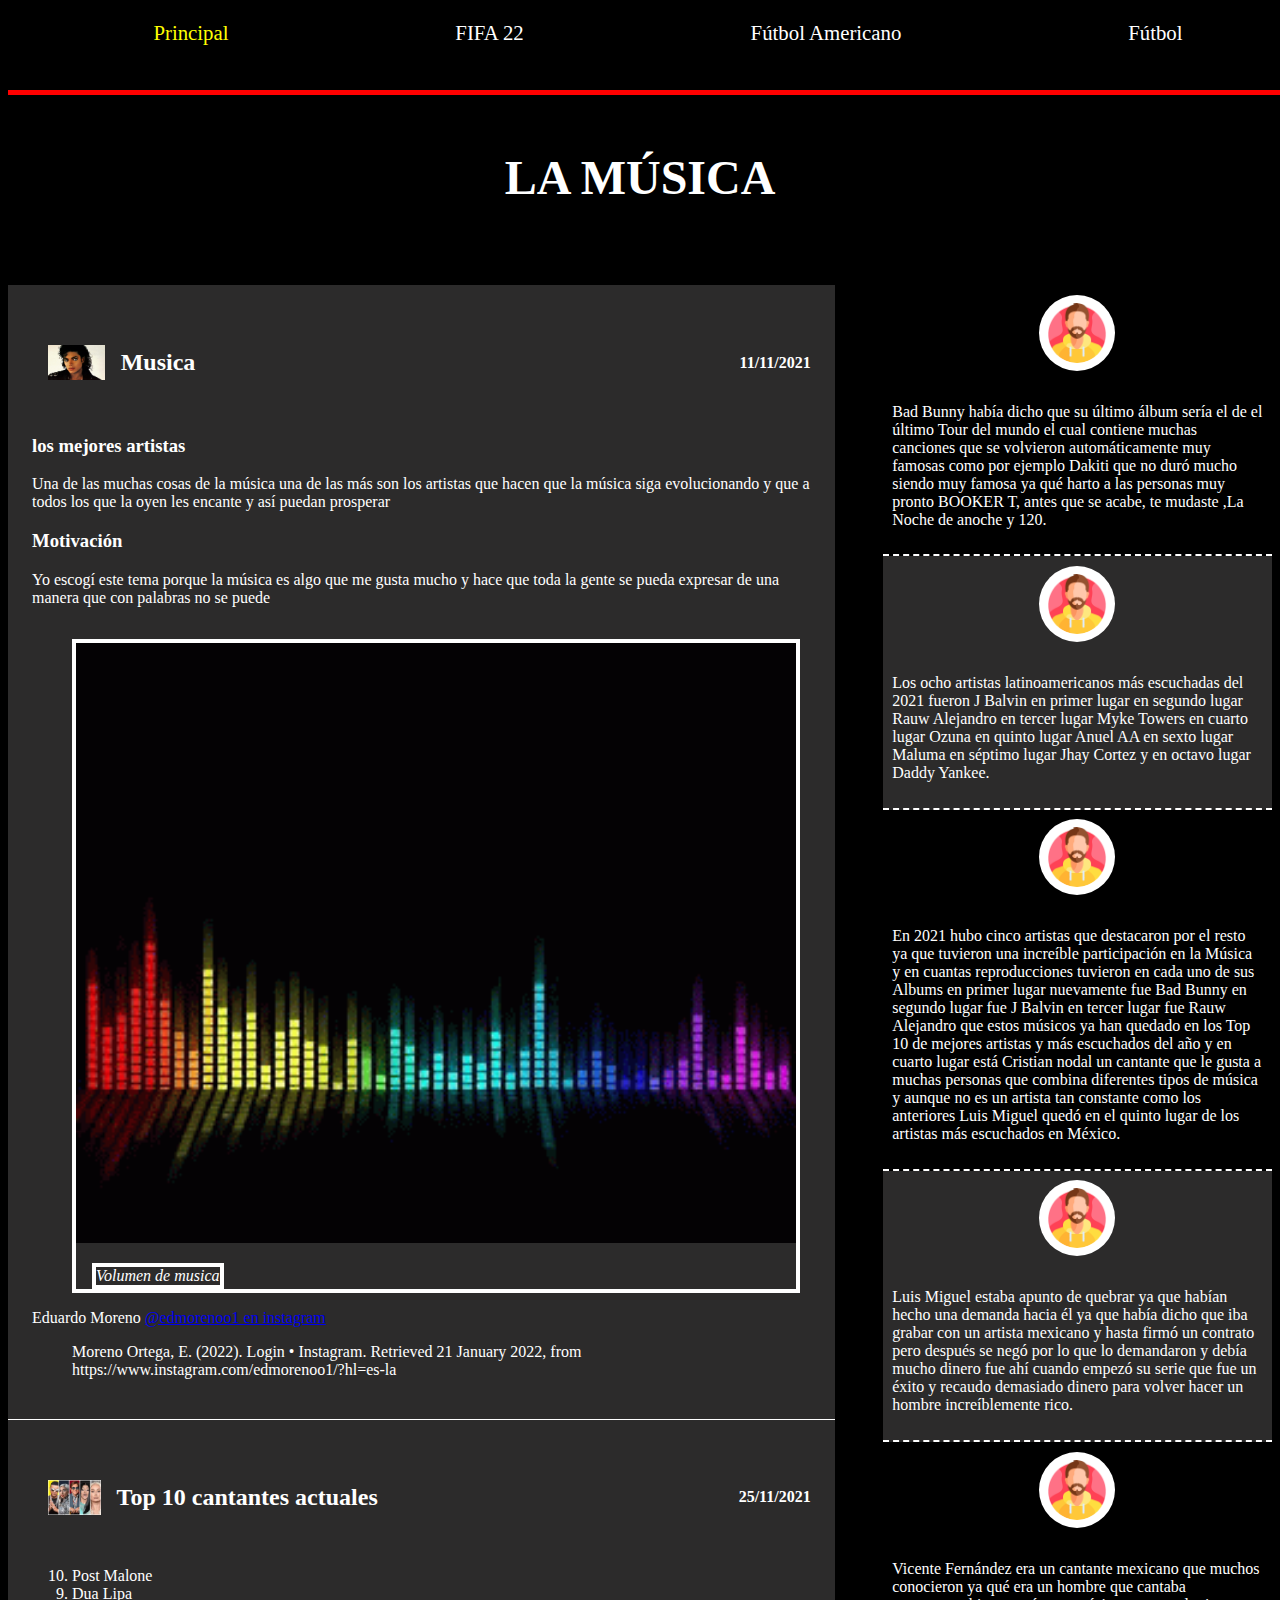
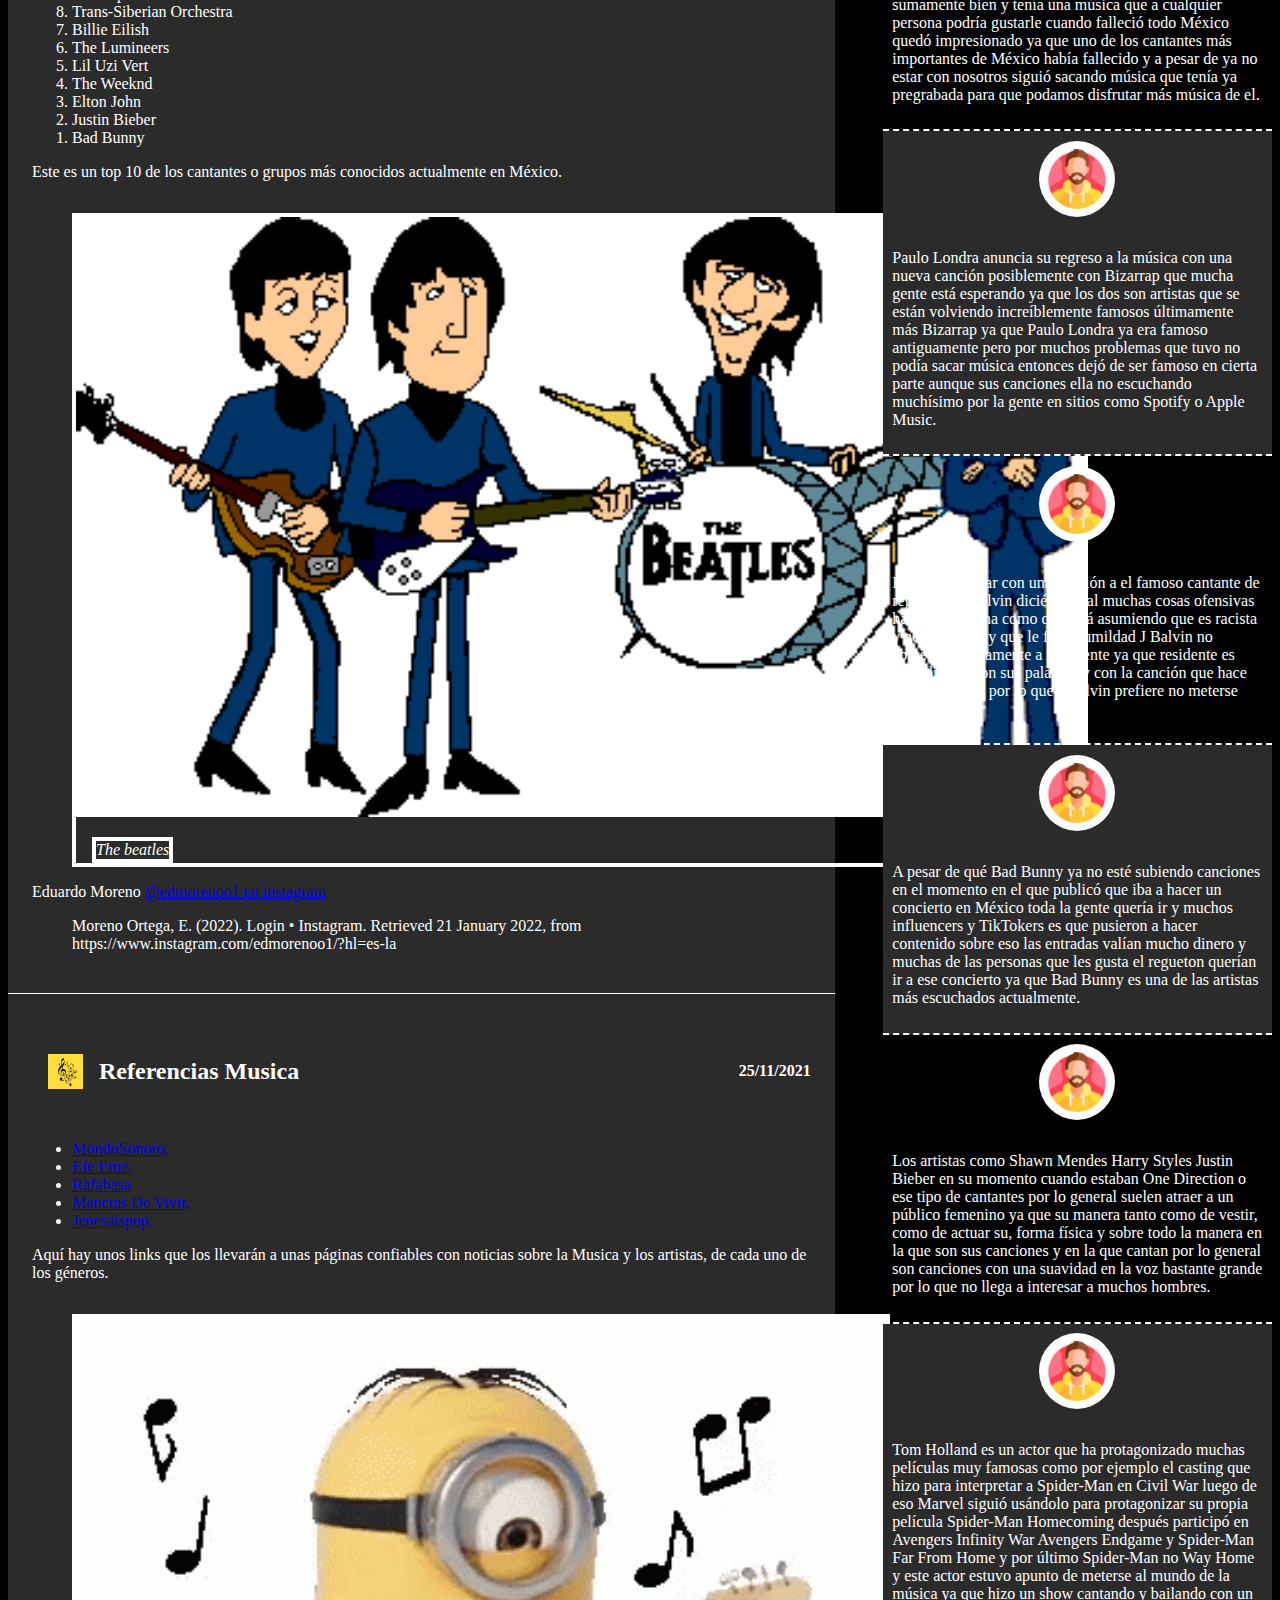
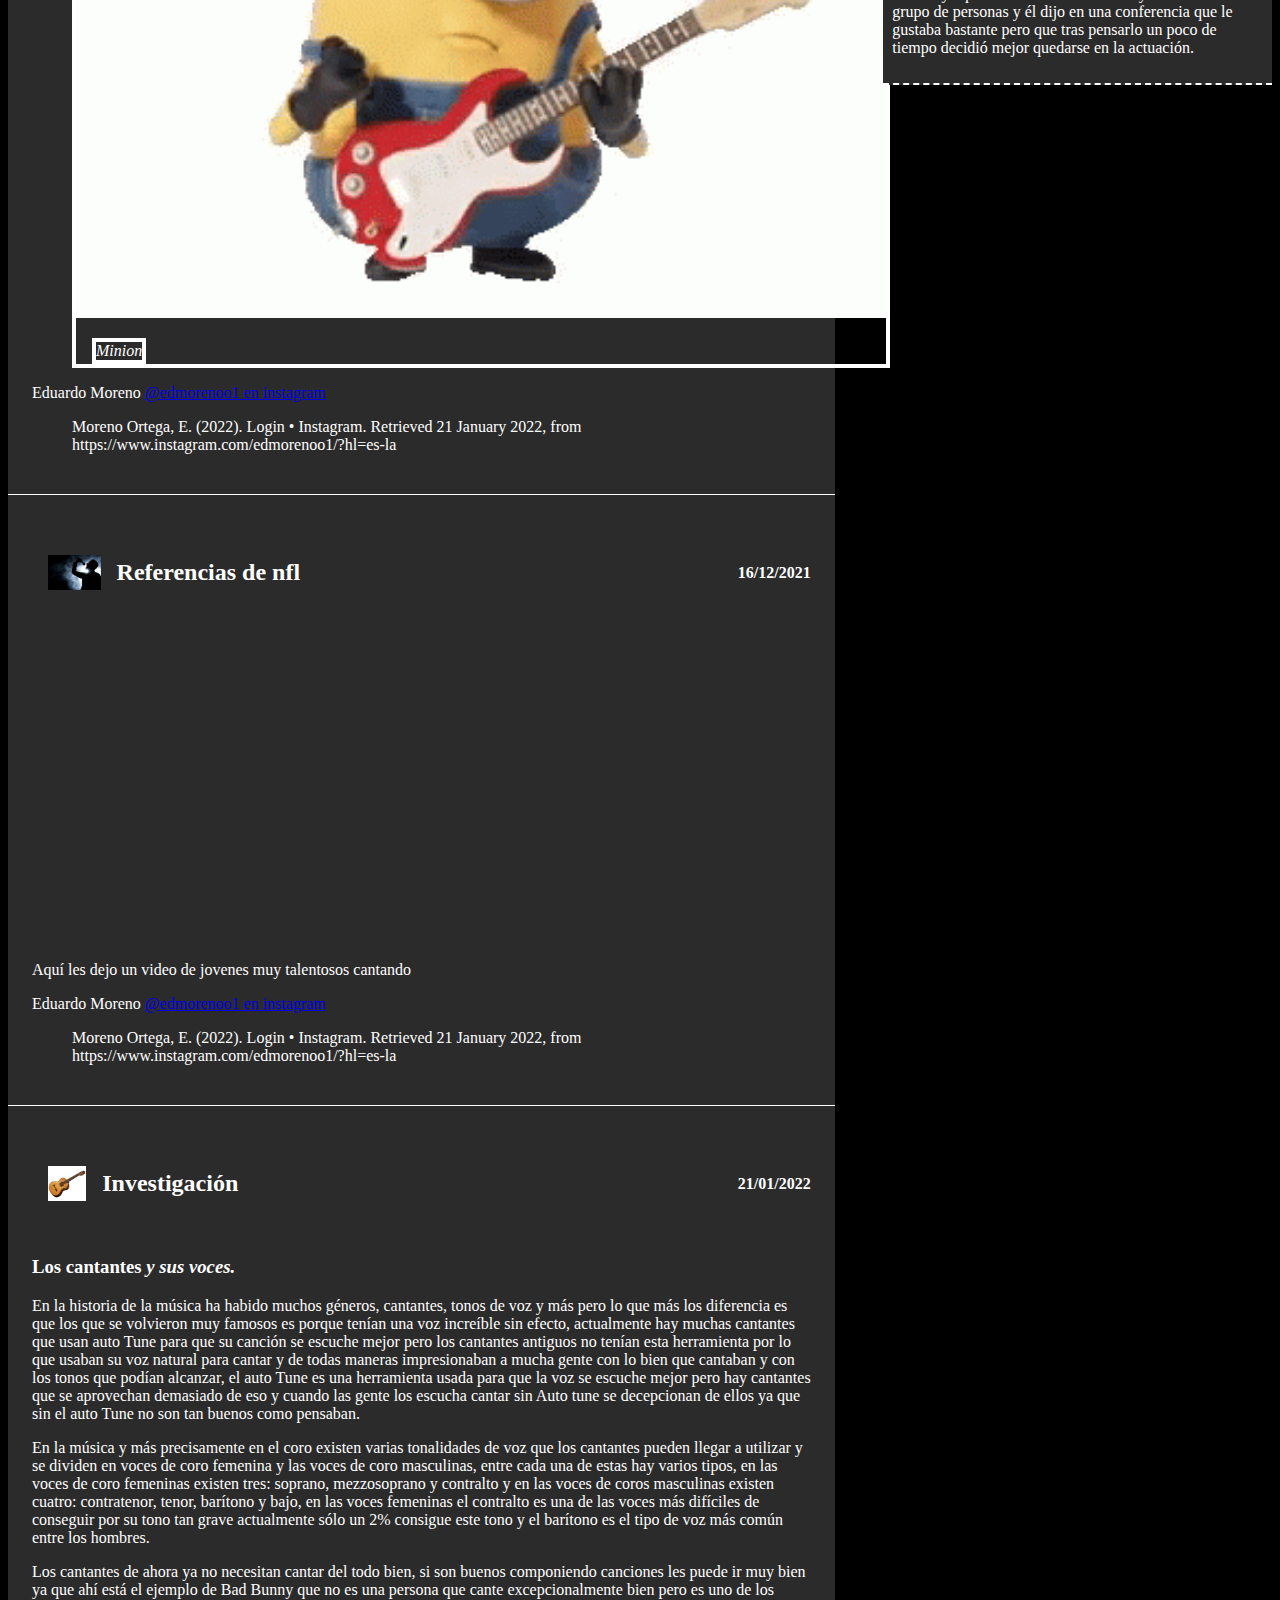
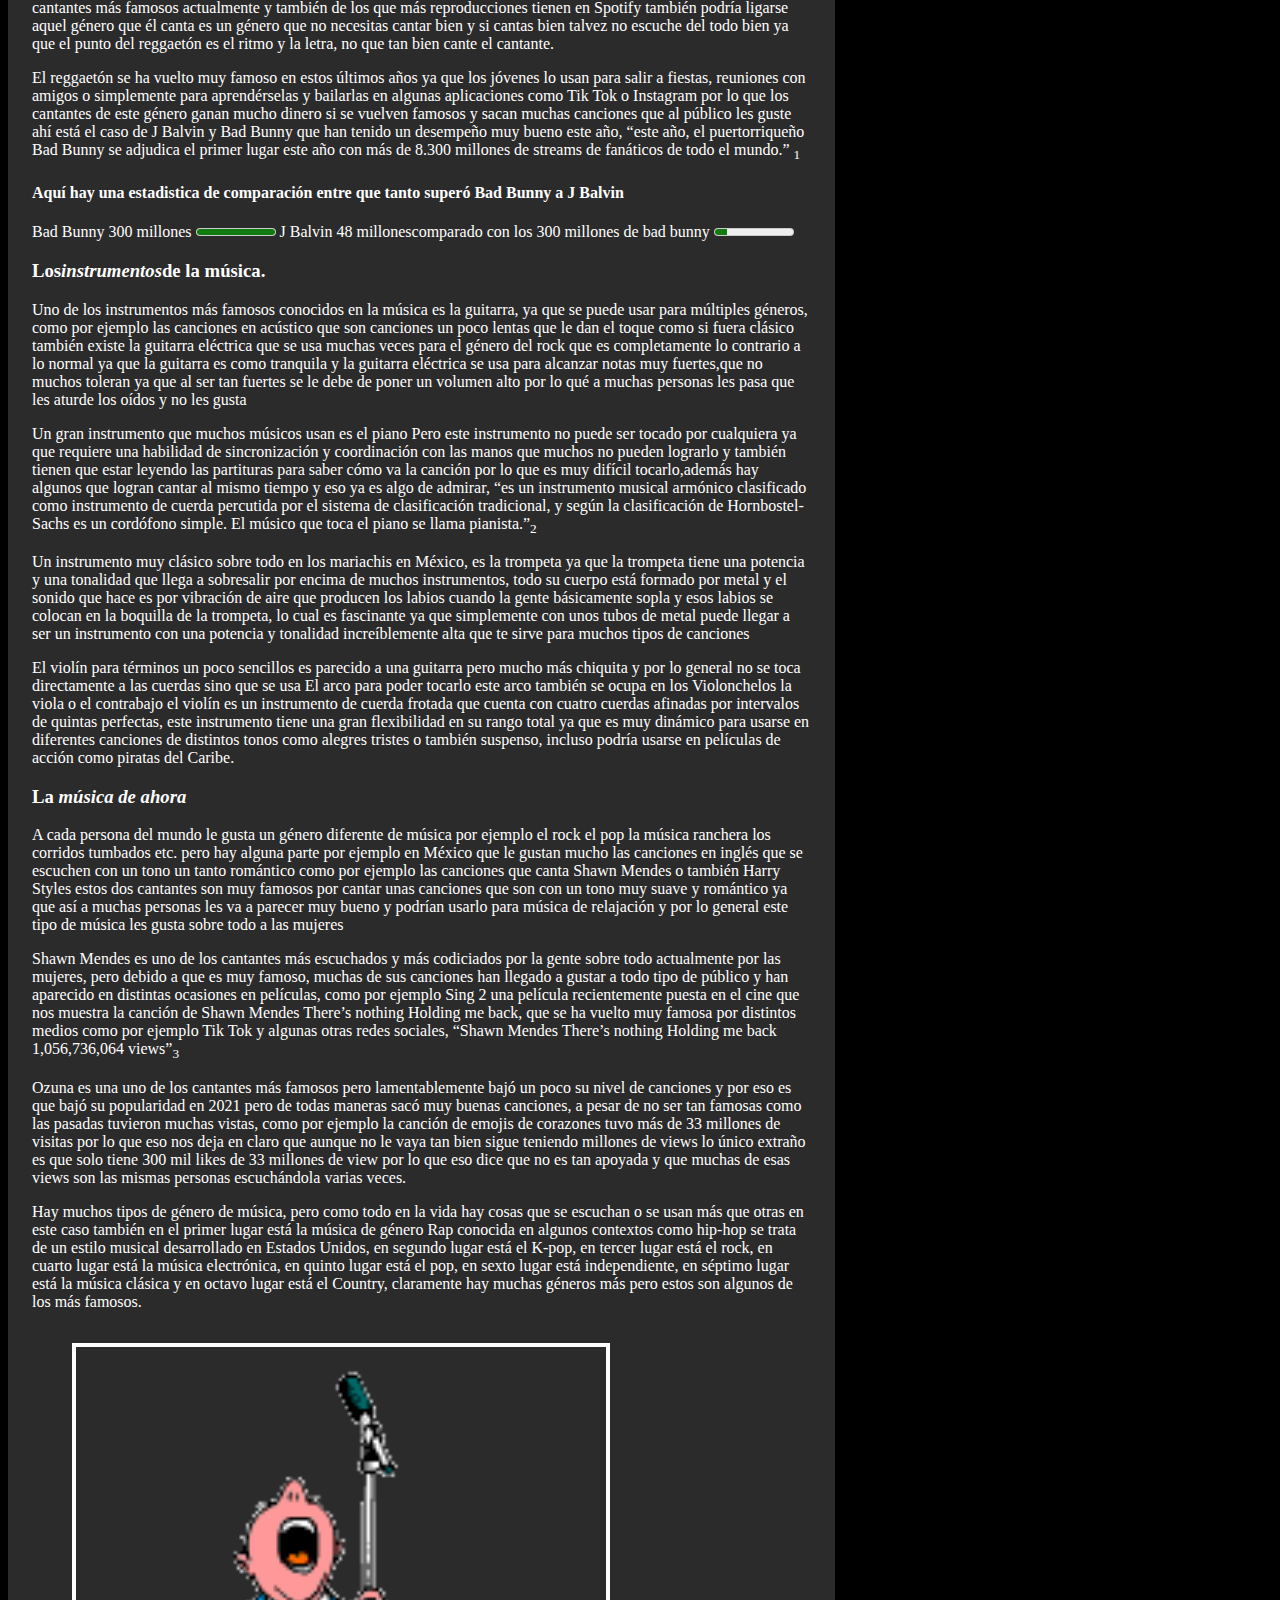
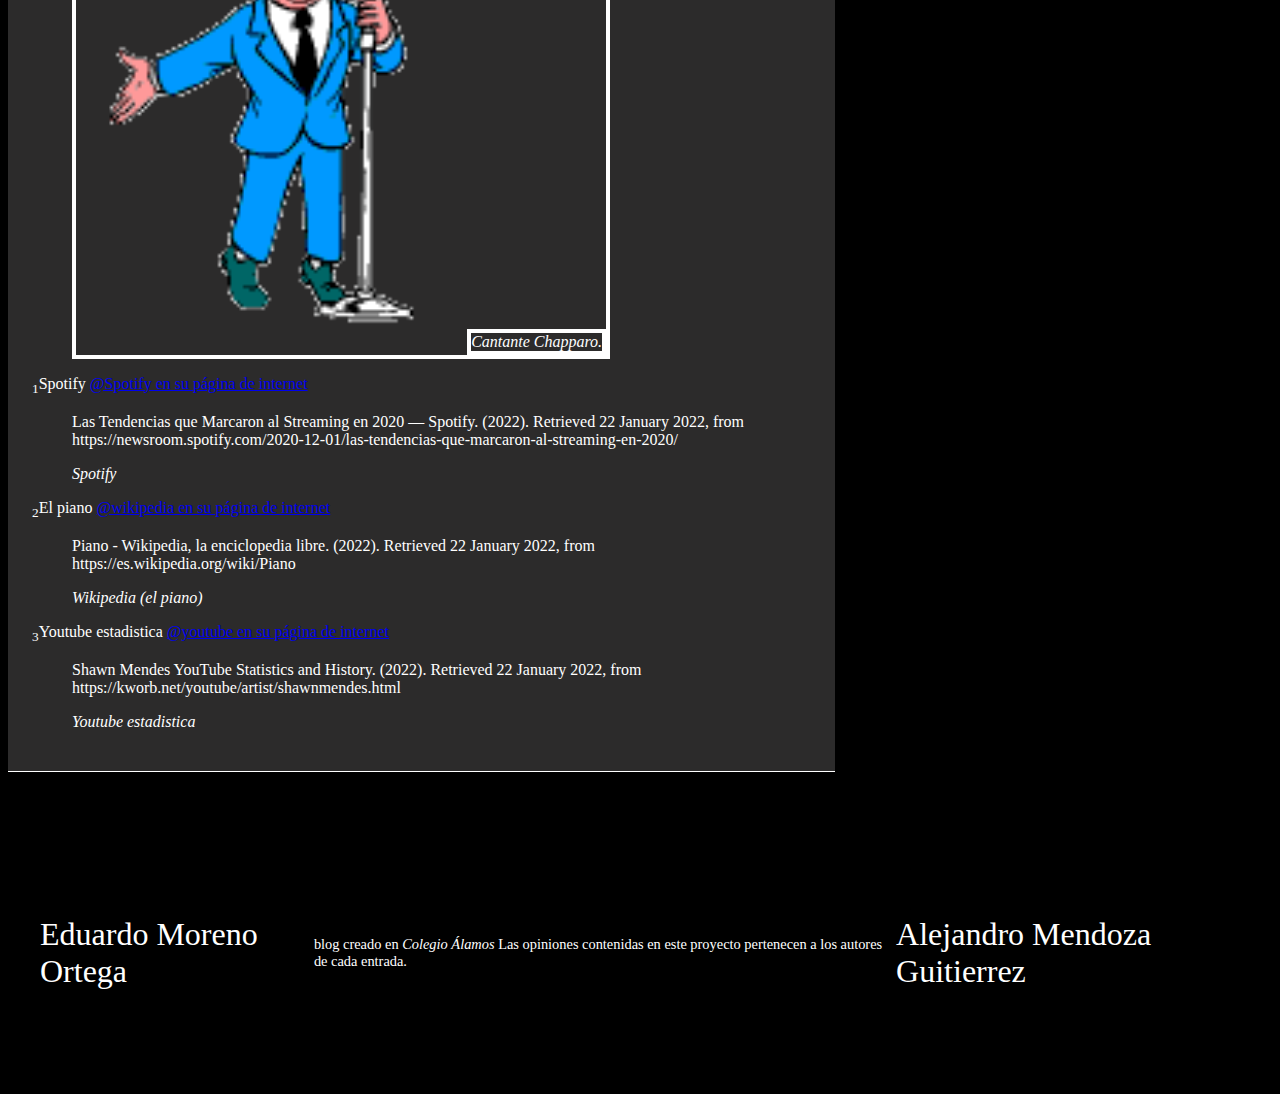
<file: mi_segundo_tema.html>
<!DOCTYPE html>
<html lang="español">
    <!--empieza html-->

    <head>
        <!--empieza head-->
        <meta charset=UTF-8>
        <title></title>
        <link rel="stylesheet" href="assets/styles/etilos_eduardomoreno.css">
    </head>
    <!--termina head-->

    <body>
        <!--empieza body-->
        <!--empieza mi barra de navegación-->
        <nav>
            <!--empieza lista ul-->
            <ul>
                <!--empiezan las etiquetas li-->
                <!--enlace a index.html-->
                <li><a class="resaltado" href="index.html" target="_blank">Principal</a></li>
                <!--enlace a mi_cuarto_tema.html-->
                <li><a href="mi_cuarto_tema.html">FIFA 22</a></li>
                <!--enlace a mi_tercer_tema.html-->
                <li><a href="mi_tercer_tema.html">Fútbol Americano</a></li>
                <!--enlace a mi_primer_tema.html-->
                <li><a href="mi_primer_tema.html">Fútbol</a></li>
                <!--terminan las etiquetas li-->
            </ul>
            <!--termina lista ul-->
        </nav>
        <!--termina barra de navegación-->
        <section>
            <!--empieza el titulo del blog-->
            <header>
                <!--termina el titulo del blog-->
                <h1 id="título_del_blog">
                    LA MÚSICA
                </h1>
            </header>
            <!--empieza contenio principal-->
            <main>
                <!-- inicia entrada: conociendo la musica -->
                <article>
                    <header>
                        <hgroup>
                            <h2> <img src="assets/images/Los cantantes más famosos.jpg" alt="Cantantes famosos"
                                    height="35px" width="auto"> Musica </h2>
                            <h4> 11/11/2021</h4>
                        </hgroup>
                    </header>
                    <div>
                        <h3> los mejores artistas </h3>
                        <p> Una de las muchas cosas de la música una de las más son los artistas que hacen que la música
                            siga evolucionando y que a todos los que la oyen les encante y así puedan prosperar </p>
                    </div>
                    <div>
                        <h3> Motivación </h3>
                        <p>Yo escogí este tema porque la música es algo que me gusta mucho y hace que toda la gente se
                            pueda expresar de una manera que con palabras no se puede</p>
                    </div>
                    <figure class="ilustracion">
                        <img src="assets/images/music.gif" alt="Musica" height="600px" width="auto">
                        <figcaption class="ilustracion">Volumen de musica</figcaption>
                    </figure>
                    <!-- termina contenido del articulo-->
                    <footer>
                        <!-- Datos del autor -->
                        <div>
                            <span>Eduardo Moreno</span> <a href="https://www.instagram.com/edmorenoo1/?hl=es-la"
                                target="_blank">@edmorenoo1 en instagram</a>
                        </div>
                        <!-- fin datos del autor -->
                        <!-- bibliografía -->
                        <blockquote>
                            <p>Moreno Ortega, E. (2022). Login • Instagram. Retrieved 21 January 2022, from
                                https://www.instagram.com/edmorenoo1/?hl=es-la</p>
                        </blockquote>
                        <!-- fin bibliografía -->
                    </footer>
                </article>
                <article>
                    <header>
                        <hgroup>
                            <h2> <img src="assets/images/cantantes.jpg" alt="Cantantes famosos" height="35px"
                                    width="auto"> Top 10 cantantes actuales</h2>
                            <h4> 25/11/2021</h4>
                        </hgroup>
                    </header>
                    <div>
                        <ol start="10" reversed>
                            <li>Post Malone</li>
                            <li>Dua Lipa</li>
                            <li>Trans-Siberian Orchestra</li>
                            <li>Billie Eilish</li>
                            <li>The Lumineers</li>
                            <li>Lil Uzi Vert</li>
                            <li>The Weeknd</li>
                            <li>Elton John</li>
                            <li>Justin Bieber</li>
                            <li>Bad Bunny</li>
                        </ol>
                        <p>Este es un top 10 de los cantantes o grupos más conocidos actualmente en México.</p>
                    </div>
                    <figure class="ilustracion">
                        <img src="assets/images/beatles 2.gif" alt="ilustracion 1º artículo" height="600px"
                            width="auto">
                        <figcaption class="ilustracion">The beatles </figcaption>
                    </figure>
                    <!-- termina contenido del articulo-->
                    <footer>
                        <!-- Datos del autor -->
                        <div>
                            <span>Eduardo Moreno</span> <a href="https://www.instagram.com/edmorenoo1/?hl=es-la"
                                target="_blank">@edmorenoo1 en instagram</a>
                        </div>
                        <!-- fin datos del autor -->
                        <!-- bibliografía -->
                        <blockquote>
                            <p>Moreno Ortega, E. (2022). Login • Instagram. Retrieved 21 January 2022, from
                                https://www.instagram.com/edmorenoo1/?hl=es-la</p>
                        </blockquote>
                        <!-- fin bibliografía -->
                    </footer>
                </article>
                <article>
                    <header>
                        <hgroup>
                            <h2><img src="assets/images//musica.jpg" alt="Cantantes famosos" height="35px"
                                    width="auto">Referencias Musica </h2>
                            <h4> 25/11/2021</h4>
                        </hgroup>
                    </header>
                    <div>
                        <ul>
                            <li><a href="https://www.mondosonoro.com/" target="_blank">MondoSonoro.</a></li>
                            <li><a href="https://www.efeeme.com/" target="_blank">Efe Eme.</a></li>
                            <li><a href="https://www.rafabasa.com/portada/" target="_blank">Rafabasa</a> </li>
                            <li><a href="https://www.manerasdevivir.com/" target="_blank"> Maneras De Vivir. </a></li>
                            <li><a href="https://jenesaispop.com/" target="_blank">Jenesaispop.</a></li>
                        </ul>
                        <p>Aquí hay unos links que los llevarán a unas páginas confiables con noticias sobre la Musica y
                            los artistas, de cada uno de los géneros.</p>
                    </div>
                    <figure class="ilustracion">
                        <img src="assets/images/minion.gif" alt="ilustracion 1º artículo" height="600px" width="auto">
                        <figcaption class="ilustracion">Minion</figcaption>
                    </figure>
                    <footer>
                        <!-- Datos del autor -->
                        <div>
                            <span>Eduardo Moreno</span> <a href="https://www.instagram.com/edmorenoo1/?hl=es-la"
                                target="_blank">@edmorenoo1 en instagram</a>
                        </div>
                        <!-- fin datos del autor -->
                        <!-- bibliografía -->
                        <blockquote>
                            <p>Moreno Ortega, E. (2022). Login • Instagram. Retrieved 21 January 2022, from
                                https://www.instagram.com/edmorenoo1/?hl=es-la</p>
                        </blockquote>
                        <!-- fin bibliografía -->
                    </footer>
                </article>
                <article>
                    <header>
                        <hgroup>
                            <h2><img src="assets/images/musica oscuridad.jpg" alt="Corredores" height="35px"
                                    width="auto"> Referencias de nfl</h2>
                            <h4>16/12/2021</h4>
                        </hgroup>
                        <div>
                            <iframe width="560" height="315" src="https://www.youtube.com/embed/28PeAeEA_JU"
                                title="YouTube video player" frameborder="0"
                                allow="accelerometer; autoplay; clipboard-write; encrypted-media; gyroscope; picture-in-picture"
                                allowfullscreen></iframe>
                            <p>Aquí les dejo un video de jovenes muy talentosos cantando</p>
                        </div>
                    </header>
                    <footer>
                        <!-- Datos del autor -->
                        <div>
                            <span>Eduardo Moreno</span> <a href="https://www.instagram.com/edmorenoo1/?hl=es-la"
                                target="_blank">@edmorenoo1 en instagram</a>
                        </div>
                        <!-- fin datos del autor -->
                        <!-- bibliografía -->
                        <blockquote>
                            <p>Moreno Ortega, E. (2022). Login • Instagram. Retrieved 21 January 2022, from
                                https://www.instagram.com/edmorenoo1/?hl=es-la</p>
                        </blockquote>
                        <!-- fin bibliografía -->
                    </footer>
                </article>
                <!-- inicia entrada -->
                <article>
                    <header>
                        <hgroup>
                            <!-- Título del artículo con ícono -->
                            <h2> <img src="assets/images/Guitarra.webp" alt="UEFA Champions leugue" height="35px"
                                    width="auto"> Investigación </h2>
                            <!-- Fecha en la que se escribió el artículo -->
                            <h4>21/01/2022</h4>
                        </hgroup>
                    </header>
                    <!-- inicia contenido del artículo -->
                    <div>

                        <h3>Los cantantes <i><strong>y sus voces.</strong></i></h3>
                        <p>En la historia de la música ha habido muchos géneros, cantantes, tonos de voz y más pero lo
                            que más los diferencia es que los que se volvieron muy famosos es porque tenían una voz
                            increíble sin efecto, actualmente hay muchas cantantes que usan auto Tune para que su
                            canción se escuche mejor pero los cantantes antiguos no tenían esta herramienta por lo que
                            usaban su voz natural para cantar y de todas maneras impresionaban a mucha gente con lo bien
                            que cantaban y con los tonos que podían alcanzar, el auto Tune es una herramienta usada para
                            que la voz se escuche mejor pero hay cantantes que se aprovechan demasiado de eso y cuando
                            las gente los escucha cantar sin Auto tune se decepcionan de ellos ya que sin el auto Tune
                            no son tan buenos como pensaban.</p>

                        <p>En la música y más precisamente en el coro existen varias tonalidades de voz que los
                            cantantes pueden llegar a utilizar y se dividen en voces de coro femenina y las voces de
                            coro masculinas, entre cada una de estas hay varios tipos, en las voces de coro femeninas
                            existen tres: soprano, mezzosoprano y contralto y en las voces de coros masculinas existen
                            cuatro: contratenor, tenor, barítono y bajo, en las voces femeninas el contralto es una de
                            las voces más difíciles de conseguir por su tono tan grave actualmente sólo un 2% consigue
                            este tono y el barítono es el tipo de voz más común entre los hombres.</p>

                        <p>Los cantantes de ahora ya no necesitan cantar del todo bien, si son buenos componiendo
                            canciones les puede ir muy bien ya que ahí está el ejemplo de Bad Bunny que no es una
                            persona que cante excepcionalmente bien pero es uno de los cantantes más famosos actualmente
                            y también de los que más reproducciones tienen en Spotify también podría ligarse aquel
                            género que él canta es un género que no necesitas cantar bien y si cantas bien talvez no
                            escuche del todo bien ya que el punto del reggaetón es el ritmo y la letra, no que tan bien
                            cante el cantante.</p>

                        <p>El reggaetón se ha vuelto muy famoso en estos últimos años ya que los jóvenes lo usan para
                            salir a fiestas, reuniones con amigos o simplemente para aprendérselas y bailarlas en
                            algunas aplicaciones como Tik Tok o Instagram por lo que los cantantes de este género ganan
                            mucho dinero si se vuelven famosos y sacan muchas canciones que al público les guste ahí
                            está el caso de J Balvin y Bad Bunny que han tenido un desempeño muy bueno este año, <q>este
                                año, el puertorriqueño Bad Bunny se adjudica el primer lugar este año con más de 8.300
                                millones de streams de fanáticos de todo el mundo.</q> <sub>1</sub></p>

                        <h4>Aquí hay una estadistica de comparación entre que tanto superó Bad Bunny a J Balvin</h4>
                        <label>Bad Bunny 300 millones</label> <meter value="300000000" min="0" max="300000000"></meter>
                        <label>J Balvin 48 millonescomparado con los 300 millones de bad bunny</label> <meter
                            value="48000000" min="0" max="300000000"></meter>

                        <h3>Los<i><strong>instrumentos</strong></i>de la música.</h3>
                        <p>Uno de los instrumentos más famosos conocidos en la música es la guitarra, ya que se puede
                            usar para múltiples géneros, como por ejemplo las canciones en acústico que son canciones un
                            poco lentas que le dan el toque como si fuera clásico también existe la guitarra eléctrica
                            que se usa muchas veces para el género del rock que es completamente lo contrario a lo
                            normal ya que la guitarra es como tranquila y la guitarra eléctrica se usa para alcanzar
                            notas muy fuertes,que no muchos toleran ya que al ser tan fuertes se le debe de poner un
                            volumen alto por lo qué a muchas personas les pasa que les aturde los oídos y no les gusta
                        </p>
                        <P>Un gran instrumento que muchos músicos usan es el piano Pero este instrumento no puede ser
                            tocado por cualquiera ya que requiere una habilidad de sincronización y coordinación con las
                            manos que muchos no pueden lograrlo y también tienen que estar leyendo las partituras para
                            saber cómo va la canción por lo que es muy difícil tocarlo,además hay algunos que logran
                            cantar al mismo tiempo y eso ya es algo de admirar, <q>es un instrumento musical armónico
                                clasificado como instrumento de cuerda percutida por el sistema de clasificación
                                tradicional, y según la clasificación de Hornbostel-Sachs es un cordófono simple. El
                                músico que toca el piano se llama pianista.</q><sub>2</sub></P>
                        <p>Un instrumento muy clásico sobre todo en los mariachis en México, es la trompeta ya que la
                            trompeta tiene una potencia y una tonalidad que llega a sobresalir por encima de muchos
                            instrumentos, todo su cuerpo está formado por metal y el sonido que hace es por vibración de
                            aire que producen los labios cuando la gente básicamente sopla y esos labios se colocan en
                            la boquilla de la trompeta, lo cual es fascinante ya que simplemente con unos tubos de metal
                            puede llegar a ser un instrumento con una potencia y tonalidad increíblemente alta que te
                            sirve para muchos tipos de canciones</p>
                        <p>El violín para términos un poco sencillos es parecido a una guitarra pero mucho más chiquita
                            y por lo general no se toca directamente a las cuerdas sino que se usa El arco para poder
                            tocarlo este arco también se ocupa en los Violonchelos la viola o el contrabajo el violín es
                            un instrumento de cuerda frotada que cuenta con cuatro cuerdas afinadas por intervalos de
                            quintas perfectas, este instrumento tiene una gran flexibilidad en su rango total ya que es
                            muy dinámico para usarse en diferentes canciones de distintos tonos como alegres tristes o
                            también suspenso, incluso podría usarse en películas de acción como piratas del Caribe.</p>
                        <h3>La <i><strong>música de ahora</strong></i>
                        </h3>
                        <p>A cada persona del mundo le gusta un género diferente de música por ejemplo el rock el pop la
                            música ranchera los corridos tumbados etc. pero hay alguna parte por ejemplo en México que
                            le gustan mucho las canciones en inglés que se escuchen con un tono un tanto romántico como
                            por ejemplo las canciones que canta Shawn Mendes o también Harry Styles estos dos cantantes
                            son muy famosos por cantar unas canciones que son con un tono muy suave y romántico ya que
                            así a muchas personas les va a parecer muy bueno y podrían usarlo para música de relajación
                            y por lo general este tipo de música les gusta sobre todo a las mujeres</p>
                        <p>Shawn Mendes es uno de los cantantes más escuchados y más codiciados por la gente sobre todo
                            actualmente por las mujeres, pero debido a que es muy famoso, muchas de sus canciones han
                            llegado a gustar a todo tipo de público y han aparecido en distintas ocasiones en películas,
                            como por ejemplo Sing 2 una película recientemente puesta en el cine que nos muestra la
                            canción de Shawn Mendes There’s nothing Holding me back, que se ha vuelto muy famosa por
                            distintos medios como por ejemplo Tik Tok y algunas otras redes sociales, <q>Shawn Mendes
                                There’s nothing Holding me back 1,056,736,064 views</q><sub>3</sub></p>
                        <p> Ozuna es una uno de los cantantes más famosos pero lamentablemente bajó un poco su nivel de
                            canciones y por eso es que bajó su popularidad en 2021 pero de todas maneras sacó muy buenas
                            canciones, a pesar de no ser tan famosas como las pasadas tuvieron muchas vistas, como por
                            ejemplo la canción de emojis de corazones tuvo más de 33 millones de visitas por lo que eso
                            nos deja en claro que aunque no le vaya tan bien sigue teniendo millones de views lo único
                            extraño es que solo tiene 300 mil likes de 33 millones de view por lo que eso dice que no es
                            tan apoyada y que muchas de esas views son las mismas personas escuchándola varias veces.
                        </p>
                        <p>Hay muchos tipos de género de música, pero como todo en la vida hay cosas que se escuchan o
                            se usan más que otras en este caso también en el primer lugar está la música de género Rap
                            conocida en algunos contextos como hip-hop se trata de un estilo musical desarrollado en
                            Estados Unidos, en segundo lugar está el K-pop, en tercer lugar está el rock, en cuarto
                            lugar está la música electrónica, en quinto lugar está el pop, en sexto lugar está
                            independiente, en séptimo lugar está la música clásica y en octavo lugar está el Country,
                            claramente hay muchas géneros más pero estos son algunos de los más famosos.</p>
                        <!-- inicia ilustración del artículo -->
                        <figure class="ilustracion">
                            <img src="assets/images/cantante gif chaparro.gif" alt="ilustracion 1º artículo"
                                height="600px" width="auto">
                            <figcaption class="ilustracion">Cantante Chapparo.</figcaption>
                        </figure>
                        <!-- termina ilustración del artículo -->

                    </div>
                    <!-- Termina contenido del artículo -->

                    <footer>
                        <!-- Datos del autor -->
                        <div>
                            <span><sub>1</sub>Spotify</span> <a
                                href="https://newsroom.spotify.com/2020-12-01/las-tendencias-que-marcaron-al-streaming-en-2020/"
                                target="_blank">@Spotify en su página de internet</a>
                        </div>
                        <!-- fin datos del autor -->
                        <!-- bibliografía -->
                        <blockquote>
                            <p>Las Tendencias que Marcaron al Streaming en 2020 — Spotify. (2022). Retrieved 22 January
                                2022, from
                                https://newsroom.spotify.com/2020-12-01/las-tendencias-que-marcaron-al-streaming-en-2020/
                            </p>
                            <cite>Spotify</cite>
                        </blockquote>
                        <!-- fin bibliografía -->
                        <div>
                            <span><sub>2</sub>El piano</span> <a href="https://es.wikipedia.org/wiki/Piano"
                                target="_blank">@wikipedia en su página de internet</a>
                        </div>
                        <!-- bibliografía -->
                        <blockquote>
                            <p>Piano - Wikipedia, la enciclopedia libre. (2022). Retrieved 22 January 2022, from
                                https://es.wikipedia.org/wiki/Piano</p>
                            <cite>Wikipedia (el piano)</cite>
                        </blockquote>
                        <!-- fin bibliografía -->
                        <div>
                            <span><sub>3</sub>Youtube estadistica</span> <a
                                href="https://kworb.net/youtube/artist/shawnmendes.html" target="_blank">@youtube en su
                                página de internet</a>
                        </div>
                        <!-- bibliografía -->
                        <blockquote>
                            <p>Shawn Mendes YouTube Statistics and History. (2022). Retrieved 22 January 2022, from
                                https://kworb.net/youtube/artist/shawnmendes.html</p>
                            <cite>Youtube estadistica</cite>
                        </blockquote>
                        <!-- fin bibliografía -->
                    </footer>
                </article>
            </main>
            <!--termina contenido principal-->

            <!--empieza barra lateral-->
            <aside>
                <!--  entrada de mircoblogging -->
                <div class="messi">
                    <img src="assets/images/hombre icono.png" alt="autor" width="60px" height="auto" class="neymar">
                    <span class="cris">Bad Bunny había dicho que su último álbum sería el de el último Tour del mundo el
                        cual
                        contiene muchas canciones que se volvieron automáticamente muy famosas como por ejemplo Dakiti
                        que no duró mucho siendo muy famosa ya qué harto a las personas muy pronto BOOKER T, antes que
                        se acabe, te mudaste ,La Noche de anoche y 120.</span>
                </div>
                <!-- termina entrada de mircoblogging -->
                <!--  entrada de mircoblogging -->
                <div class="messi">
                    <img src="assets/images/hombre icono.png" alt="autor" width="60px" height="auto" class="neymar">
                    <span class="cris">Los ocho artistas latinoamericanos más escuchadas del 2021 fueron J Balvin en
                        primer lugar en
                        segundo lugar Rauw Alejandro en tercer lugar Myke Towers en cuarto lugar Ozuna en quinto lugar
                        Anuel AA en sexto lugar Maluma en séptimo lugar Jhay Cortez y en octavo lugar Daddy
                        Yankee.</span>
                </div>
                <!-- termina entrada de mircoblogging -->
                <!--  entrada de mircoblogging -->
                <div class="messi">
                    <img src="assets/images/hombre icono.png" alt="autor" width="60px" height="auto" class="neymar">
                    <span class="cris">En 2021 hubo cinco artistas que destacaron por el resto ya que tuvieron una
                        increíble
                        participación en la Música y en cuantas reproducciones tuvieron en cada uno de sus Albums en
                        primer lugar nuevamente fue Bad Bunny en segundo lugar fue J Balvin en tercer lugar fue Rauw
                        Alejandro que estos músicos ya han quedado en los Top 10 de mejores artistas y más escuchados
                        del año y en cuarto lugar está Cristian nodal un cantante que le gusta a muchas personas que
                        combina diferentes tipos de música y aunque no es un artista tan constante como los anteriores
                        Luis Miguel quedó en el quinto lugar de los artistas más escuchados en México.</span>
                </div>
                <!-- termina entrada de mircoblogging -->
                <!--  entrada de mircoblogging -->
                <div class="messi">
                    <img src="assets/images/hombre icono.png" alt="autor" width="60px" height="auto" class="neymar">
                    <span class="cris">Luis Miguel estaba apunto de quebrar ya que habían hecho una demanda hacia él ya
                        que había
                        dicho que iba grabar con un artista mexicano y hasta firmó un contrato pero después se negó por
                        lo que lo demandaron y debía mucho dinero fue ahí cuando empezó su serie que fue un éxito y
                        recaudo demasiado dinero para volver hacer un hombre increíblemente rico.</span>
                </div>
                <!-- termina entrada de mircoblogging -->
                <!--  entrada de mircoblogging -->
                <div class="messi">
                    <img src="assets/images/hombre icono.png" alt="autor" width="60px" height="auto" class="neymar">
                    <span class="cris">Vicente Fernández era un cantante mexicano que muchos conocieron ya qué era un
                        hombre que
                        cantaba sumamente bien y tenía una música que a cualquier persona podría gustarle cuando
                        falleció todo México quedó impresionado ya que uno de los cantantes más importantes de México
                        había fallecido y a pesar de ya no estar con nosotros siguió sacando música que tenía ya
                        pregrabada para que podamos disfrutar más música de el.</span>
                </div>
                <!-- termina entrada de mircoblogging -->
                <!--  entrada de mircoblogging -->
                <div class="messi">
                    <img src="assets/images/hombre icono.png" alt="autor" width="60px" height="auto" class="neymar">
                    <span class="cris">Paulo Londra anuncia su regreso a la música con una nueva canción posiblemente
                        con Bizarrap que mucha gente está esperando ya que los dos son artistas que se están volviendo
                        increíblemente famosos últimamente más Bizarrap ya que Paulo Londra ya era famoso antiguamente
                        pero por muchos problemas que tuvo no podía sacar música entonces dejó de ser famoso en cierta
                        parte aunque sus canciones ella no escuchando muchísimo por la gente en sitios como Spotify o
                        Apple Music. </span>
                </div>
                <!-- termina entrada de mircoblogging -->

                <!--  entrada de mircoblogging -->
                <div class="messi">
                    <img src="assets/images/hombre icono.png" alt="autor" width="60px" height="auto" class="neymar">
                    <span class="cris">Residente atacar con una canción a el famoso cantante de reggaeton J Balvin
                        diciéndole al muchas cosas ofensivas hacia su persona como que está asumiendo que es racista y
                        no lo admite y que le falta humildad J Balvin no contesta directamente a Residente ya que
                        residente es muy directo con sus palabras y con la canción que hace ahora J Balvin por lo que J
                        Balvin prefiere no meterse tanto. </span>
                </div>
                <!-- termina entrada de mircoblogging -->
                <!--  entrada de mircoblogging -->
                <div class="messi">
                    <img src="assets/images/hombre icono.png" alt="autor" width="60px" height="auto" class="neymar">
                    <span class="cris">A pesar de qué Bad Bunny ya no esté subiendo canciones en el momento en el que
                        publicó que iba a hacer un concierto en México toda la gente quería ir y muchos influencers y
                        TikTokers es que pusieron a hacer contenido sobre eso las entradas valían mucho dinero y muchas
                        de las personas que les gusta el regueton querían ir a ese concierto ya que Bad Bunny es una de
                        las artistas más escuchados actualmente. </span>
                </div>
                <!-- termina entrada de mircoblogging -->
                <!--  entrada de mircoblogging -->
                <div class="messi">
                    <img src="assets/images/hombre icono.png" alt="autor" width="60px" height="auto" class="neymar">
                    <span class="cris">Los artistas como Shawn Mendes Harry Styles Justin Bieber en su momento cuando
                        estaban One Direction o ese tipo de cantantes por lo general suelen atraer a un público femenino
                        ya que su manera tanto como de vestir, como de actuar su, forma física y sobre todo la manera en
                        la que son sus canciones y en la que cantan por lo general son canciones con una suavidad en la
                        voz bastante grande por lo que no llega a interesar a muchos hombres. </span>
                </div>
                <!-- termina entrada de mircoblogging -->
                <!--  entrada de mircoblogging -->
                <div class="messi">
                    <img src="assets/images/hombre icono.png" alt="autor" width="60px" height="auto" class="neymar">
                    <span class="cris"> Tom Holland es un actor que ha protagonizado muchas películas muy famosas como
                        por ejemplo el casting que hizo para interpretar a Spider-Man en Civil War luego de eso Marvel
                        siguió usándolo para protagonizar su propia película Spider-Man Homecoming después participó en
                        Avengers Infinity War Avengers Endgame y Spider-Man Far From Home y por último Spider-Man no Way
                        Home y este actor estuvo apunto de meterse al mundo de la música ya que hizo un show cantando y
                        bailando con un grupo de personas y él dijo en una conferencia que le gustaba bastante pero que
                        tras pensarlo un poco de tiempo decidió mejor quedarse en la actuación.</span>
                </div>
                <!-- termina entrada de mircoblogging -->
            </aside>
            <!--termina barrra lateral-->


            <!--empieza el footer-->
            <footer id="footer_blog">
                <div>
                    <span>Eduardo Moreno Ortega</span>
                </div>
                <div>
                    <span>blog creado en <i>Colegio Álamos</i></span> <span>Las opiniones contenidas en este proyecto
                        pertenecen a los autores de cada entrada.</span>
                </div>
                <div>
                    <span>Alejandro Mendoza Guitierrez</span>
                </div>
            </footer>
            <!--termina el footer-->
        </section>
    </body>
    <!--termina body-->

</html>
<!--termina html-->
</file>
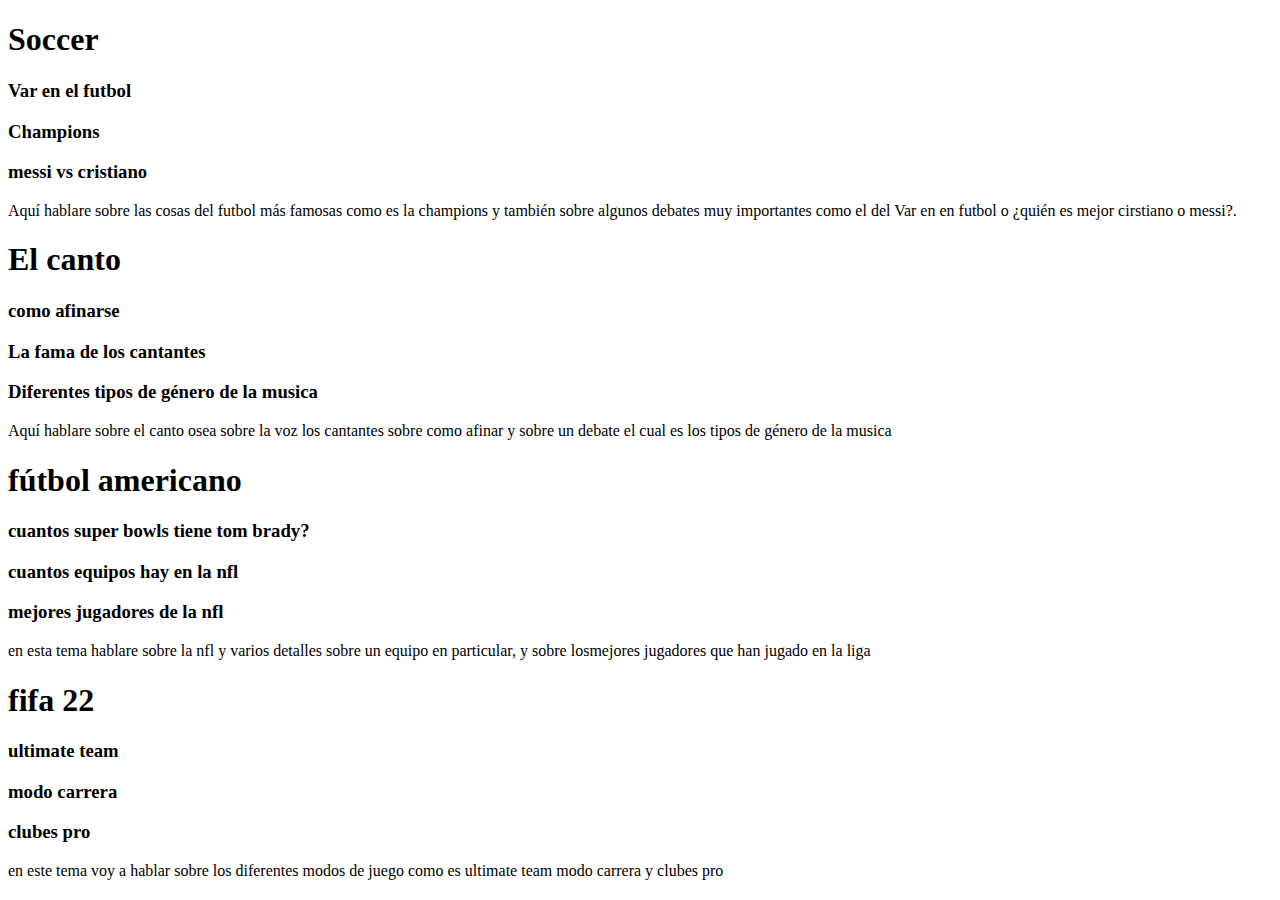
<file: propuestas.html>
<!DOCTYPE html>
<html lang="español"> 
    <!--empieza html-->
   <head> 
       <!--empieza head-->
       <meta charset=UTF-8>
       <title></title>
   </head>
   <!--termina head-->
   <body>
       <!--empieza body-->
       <!--Tema1 de: Eduardo Moreno Ortega-->
       <hgroup>
           <h1>Soccer</h1>
           <h3>Var en el futbol</h3>
           <h3>Champions</h3>
           <h3>messi vs cristiano</h3>
       </hgroup>

       <p>Aquí hablare sobre las cosas del futbol más famosas como es la champions y también sobre algunos debates muy importantes como el del Var en en futbol o ¿quién es mejor cirstiano o messi?.</p>
              <!--fin tema 1 -->

       <!--Tema2 de: Eduardo Moreno Ortega-->
       <hdgroup>
           <h1>El canto</h1>
           <h3>como afinarse</h3>
           <h3>La fama de los cantantes</h3>
           <h3>Diferentes tipos de género de la musica</h3>
       </hdgroup>
       <p>Aquí hablare sobre el canto osea sobre la voz los cantantes sobre como afinar y sobre un debate el cual es los tipos de género de la musica</p>
       <!-- fin del tema 2-->
      <!-- tema1 de: alejandro mendoza -->
       <hgroup>
           <h1>fútbol americano</h1>
           <h3>cuantos super bowls tiene tom brady?</h3>
           <h3>cuantos equipos hay en la nfl</h3>
           <h3>mejores jugadores de la nfl</h3>
       </hgroup>
       <p>en esta tema hablare sobre la nfl y varios detalles sobre un equipo en particular, y sobre losmejores jugadores que han jugado en la liga</p>
       <!-- fin tema 1 -->

       <!-- tema2 de: alejandro mendoza -->
      <hgroup>
          <h1>fifa 22</h1>
          <h3>ultimate team</h3>
          <h3>modo carrera</h3>
          <h3>clubes pro</h3>
      </hgroup>
      <p>en este tema voy a hablar sobre los diferentes modos de juego como es ultimate team modo carrera y clubes pro </p>
      <!-- fin tema 2 -->
   </body> 
   <!--termina body-->
</html>
<!--termina html-->
</file>
<file: assets/styles/etilos_eduardomoreno.css>
/*  Clases generales */
body{
background-color: black;
color: #FFFFFF;
margin-top: 0;
}
article{
background-color: rgb(44, 43, 43);
padding: 1.5rem;
border-bottom: 1px solid #FFFFFF;
}
nav{
    font-size: 1.3rem;
    position:fixed;
    width:100%;
    background-color: #000;
}
#título_del_blog{
    text-align: center;
    font-size: 3rem;
    margin-top: 150px;
}
/* Terminan clases generales  */

/* barra de navegación */
.resaltado {
    color: yellow;
}
nav>ul>li {
    list-style: none;
}
nav>ul>li>a {
    text-decoration: none;
    color: #fff;
}
/* fin barra de navegación */
nav>ul>li>a:hover{
    text-decoration: underline;
    color: greenyellow;
}


/* footer del blog */



/* fin del footer del blog */

/* footer del blog */
#footer_blog{
    display: flex;
    align-items: center;
    justify-content: space-between;
    margin: 2rem;
    padding: 4rem 0 4rem 0;
    font-size:2rem;
}
/* fin del footer del blog */







/* solo selecciona el blog creado... del footer del blog*/
#footer_blog div:nth-child(2){
    /* hace que el tamaño del texto sea de 0.9rem*/
    font-size: 0.9rem;
}
/* ilustraciones */
.ilustracion{
    border: 4px solid white;
    display: inline-block;
}
.ilustracion figcaption {
    margin-top: 1rem;
    margin-left: 1rem;
    font-style: italic;
}
/* fin ilustraciones */
/* grid */
section {
    
    /* despliégate como  grid */
    display: grid;
    /* Crea 12 columnas cada una de una fracción usando la función repeat*/
    grid-template-columns: repeat(12, 1fr);
    /* deja que las filas(renglones) ocupen el alto que necesitan */
    grid-auto-rows: auto;
    /* añade un espacio entre los elementos del grid de 3rem */
    gap: 3rem;
}

/* Termina grid */
/* apunta sólo a los header que son hijos directos de section */
section>header {
    /* esta sección se extenderá 12 columnas. */
    grid-column: span 12;
}



/*apunta a el main que son hijos de section. */
@media (max-width: 1024.1) {
    section>main {
    /*se extendera 8 columnas*/
    grid-column: span 12;
}
}

@media (max-width: 1024.1) {
    section>aside {
    /*se extendera 4 columnas*/
    grid-column: span 12;
}
}


section>main {
    /*se extendera 8 columnas*/
    grid-column: span 8;
}

/*afectara solo a los aside que son hios directos de section*/
section>aside {
    /*se extendera 4 columnas*/
    grid-column: span 4;
}

/*afectara solo a los footer que son hios directos de section*/
section>footer {
    /* se extendera 12 columnas*/
    grid-column: span 12;
}
/* selecciona elm ul que esta adentro de la etiqueta nav*/

/* desde 0 hasta 1099px compórtate así: */
nav ul {
    display: grid;
    grid-template-columns: repeat(2, 1fr);
    grid-auto-rows: auto;
    gap: 1rem;
    padding-bottom: 1.5rem;
}

/* pantallas grandes de 1100px en adelante compórtate así: */
@media (min-width: 1100px) {
    nav ul {
        display: flex;
        align-items: center;
        justify-content: space-around;
    }
}

    nav {
        border-bottom: 5px solid red;
    }


/* fin pantallas grandes */

article>header>hgroup{
    display: flex;
    align-items: center;
    justify-content: space-between;
}

article>header>hgroup>h2{
    display: flex;
    align-items: center;
}
article>header>hgroup>h2>img{
    margin: 1rem;
}
aside>h2{
     text-align: center;
     font-size: 1.3rem;
}
aside>div:nth-of-type(even){
    background-color: rgb(44, 43, 43);
}
/* Selecciona todas las imágenes que vivan dentro de un div que a su vez vive dentro de aside */
aside div {
    display: flex;
    align-items: center;
    justify-content: flex-start;
    gap: 1rem;
    padding: 0.6rem;
    border-bottom: 1px dashed #fff;
}

/* si la pantalla mide mínimo 1024.1 px y máximo 1324.1 entonces... */
@media (min-width: 1024.1px) and (max-width: 1324.1px) {
    aside div {
        /* despliega los elementos de microblogging uno encima del otr */
        flex-direction: column;
    }
}

/* end media */
aside div img {
    /* la imagen tendrá color de fondo blanco */
    background-color: #fff;
    /* habrá un espacio entre el borde y el contenido de 0.5rem */
    padding: 0.5rem;
    /* redondea el borde para que sea un círculo */
    border-radius: 50%;
}
    .messi{
        display: flex;
        align-items: center;
        justify-content: space-between;
    border-bottom: 2px dashed white ;
    }
    .neymar{
        margin-right: 1rem;
        margin-left: 1rem;
    }
    .cris{
        margin-bottom: 1rem;
        margin-top: 1rem;
    }
</file>
